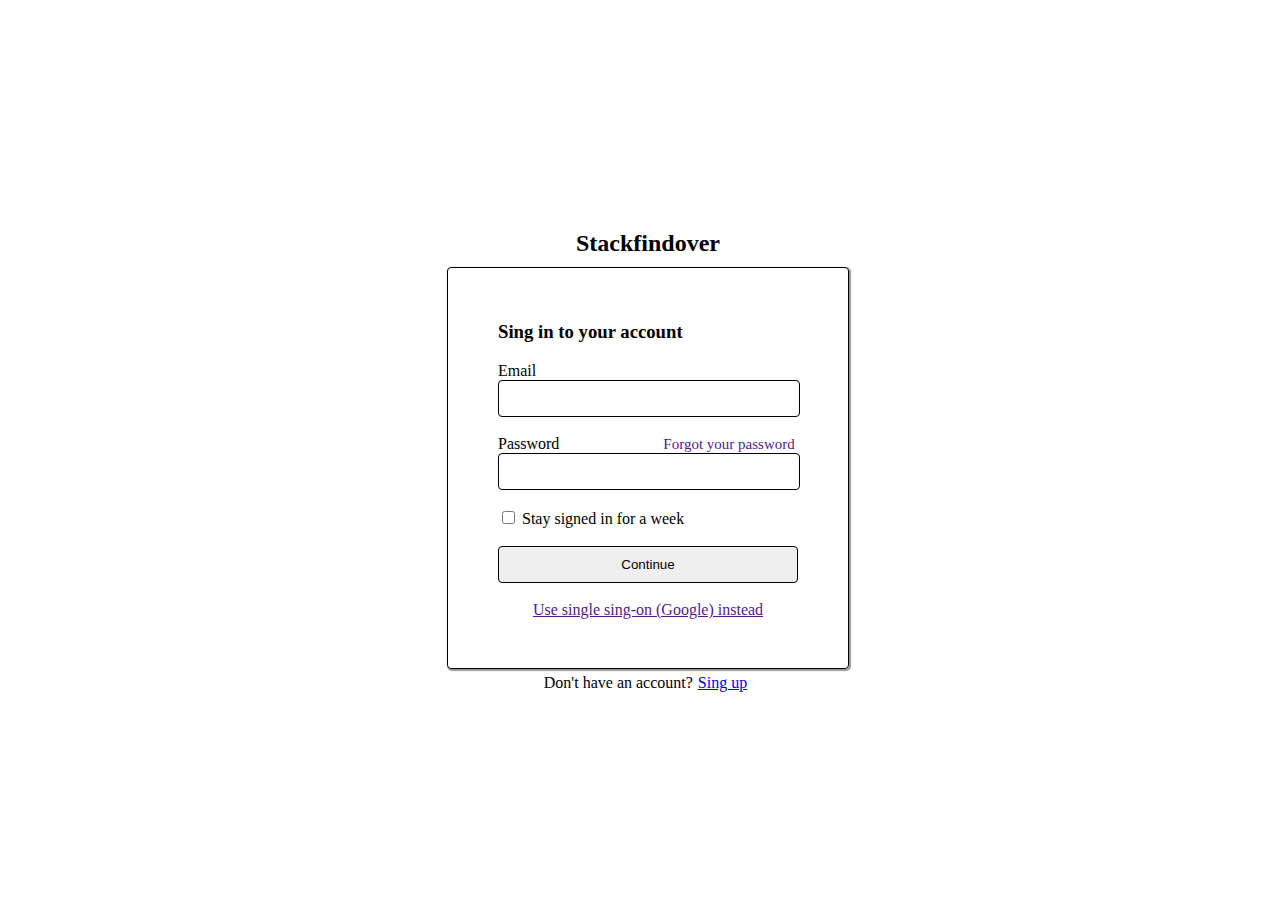
<file: ary/index.html>
<!DOCTYPE html>
<html lang="en">
<head>
  <meta charset="UTF-8">
  <meta http-equiv="X-UA-Compatible" content="IE=edge">
  <meta name="viewport" content="width=device-width, initial-scale=1.0">
  <link rel="stylesheet" href="app.css">
  <title>Stackfindover</title>
</head>
<body>
  <div class="container">
    <div class="title"><h2>Stackfindover</h2></div>

      <div class="form_container">
      <form class="form">
        <h3>Sing in to your account</h3>

        <label for="email">Email</label><br>
        <input class="form_input" type="email" name="email" id="email"><br> <br>

        <label for="password">Password</label> <a class="forgotpass" href="">Forgot your password</a> <br>
        <input class="form_input" type="password" name="password" id="password"><br> <br>

        <input type="checkbox" id="checkbox"><label for="checkbox"> Stay signed in for a week</label> <br>
        <br>

        <input class="form_input" type="submit" value="Continue"> <br>
        <br>
        <a href="" class="textc">Use single sing-on (Google) instead</a> <br>
      </form>
    </div>
    <div class="dna"><p class="dnap">Don't have an account?</p><a class="dna" href="#">Sing up</a></div>
  </div>
</body>
</html>
</file>
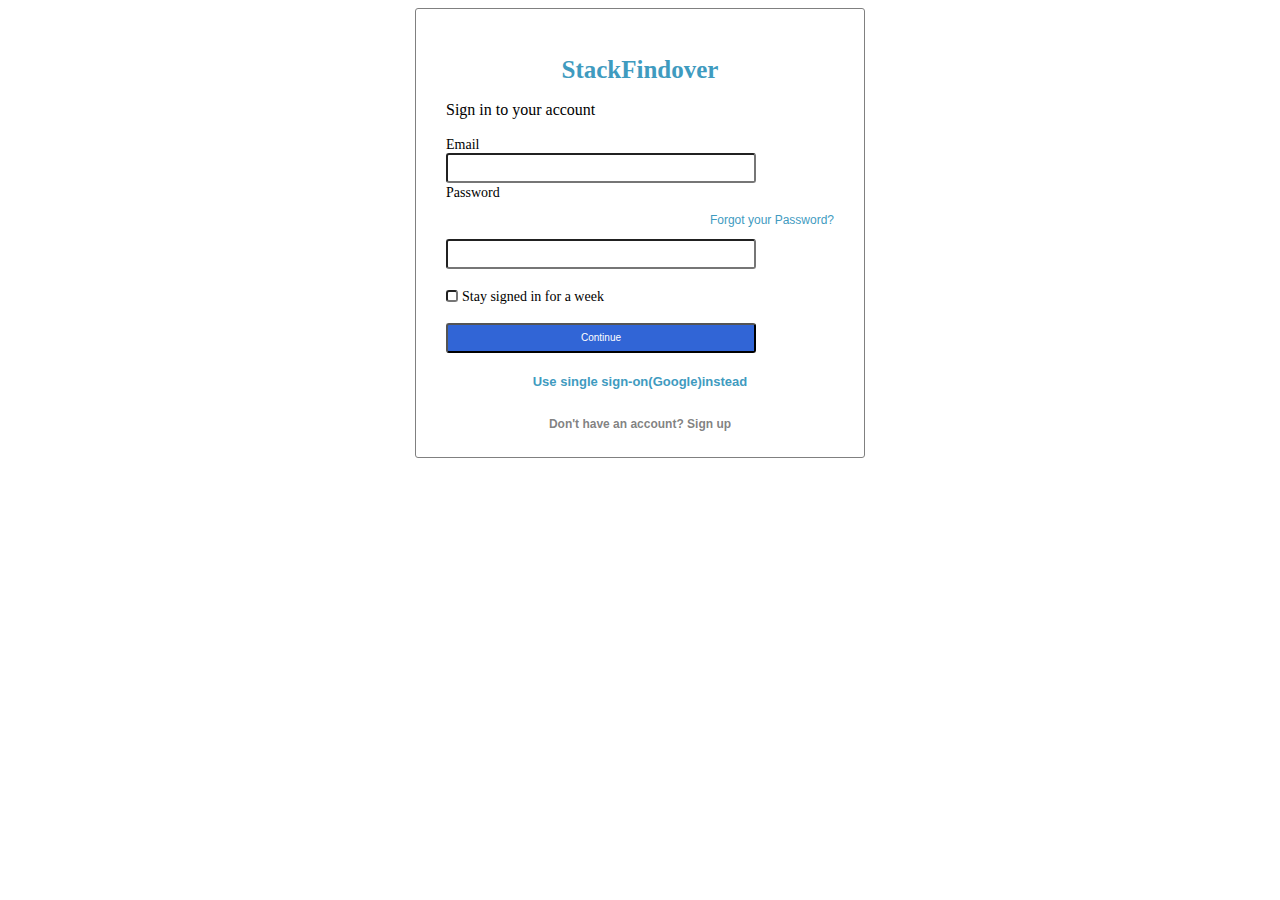
<file: ary/aryor/index.html>
<!DOCTYPE html>
<html lang="es">
<head>
 <meta charset="UTF-8"/>
 <meta name="viewport" content="width=device width,initial-scale=1.0"/>
 <title>formulario</title>
 <link rel="stylesheet"href="stylos.css">
</head>

<body>
  
<form>
  <h1>StackFindover</h1>
  <p>Sign in to your account</p>
  
  <form action="">
  <label for="Email">
  <span>Email</span><br/>
  <input type="text" id="Email">
  </label><br/>

    
    <form action="">
     <label for="Password">  
    <span>Password</span> <p class="blue">Forgot your Password?</p>
    <input type="Password"id="Password">  
    </label><br/><br/>
    
    
      <form action=""> 
      <label for="casilla">
      <input class="checkbox" id="casilla">
      <span>Stay signed in for a week</span>
      </label><br/><br/>

    
     <form action="">
     <label for="Continue"> 
     <input type="submit" value="Continue" id="Continue">
     </label><br>
     
     <h5> Use single sign-on(Google)instead </h5>
     <h6> Don't have an account? Sign up</h6>
    
    
</form> 
</body>
</html>
</file>
<file: ary/app.css>
body{
    width: 100vw;
    height: 100vh;
    display: flex;
    justify-content: center;
    align-items: center;

}
.container{
    width: auto;
    height: auto;
}
.title{
    text-align: center;
}
.title h2{
    margin: 5px;
    padding: 5px;
}
.form_container{
    width: 400px;
    height: 400px;
    display: flex;
    align-items: center;
    justify-content: center;
    border: 1px solid #000;
    box-shadow: 1px 1px 1px 1px rgb(153, 153, 153);
    border-radius: 4px;
}
.form{
    margin: auto;
    width: 300px;
    height: 330px;
    background: #fff; 
    
    
}
.form_input{
    width: 100%;
    padding: 10px 0;
    border-radius: 4px;

    border: 1px solid #000;
}
.forgotpass{
    width: auto;
    margin-left: 100px;
    font-size: 15px;
    text-decoration: none;
}
.textc{
    text-align: center;
    display: block;
    margin-left: auto;
    margin-top: auto;
}
.dna{
    text-align: center;
    padding: 5px;

}
.dnap{
    display: inline;
    margin: 0;
    padding: 0;
}
</file>
<file: ary/aryor/stylos.css>
*{
        box-sizing: border-box;
      }
    

form{
    width:450px;
    height:450px;
    background-color:#ffffff;
    margin:auto;
    padding:30px;
    border-radius:3px;
    border:solid 1px gray;
    font-family: Georgia, 'Times New Roman', Times, serif;
}

input{

    width:310px;
    height:30px;
    border-radius:3px;
}

input.checkbox{
 width:12px;
 height:12px;

}

#Continue {    
color:rgb(255, 255, 255);
font-size: 10px;
font-family: Impact, Haettenschweiler, 'Arial Narrow Bold', sans-serif;
background-color:#3165d6;
    
}

h1{
    color:#3F9BBF;
    font-size:25px;
    font-family:serif, sans-serif, cursive, fantasy, monospace; 
    text-align: center;
}


h5{
    color:#3F9BBF;
    font-family: Verdana, Geneva, Tahoma, sans-serif;
    font-size:13px;
    text-align: center;

}


p.blue{
    color:#3F9BBF;
    font-size:12px;
    font-family: 'Gill Sans', 'Gill Sans MT', Calibri, 'Trebuchet MS', sans-serif;
    text-align:right;
}

h6{
    color:rgba(128, 128, 128, 0.979);
    font-family: 'Gill Sans', 'Gill Sans MT', Calibri, 'Trebuchet MS', sans-serif;
    text-align: center;
    font-size: 12px;
}

span{
 color:black;
 font-size:14px;
}
</file>
